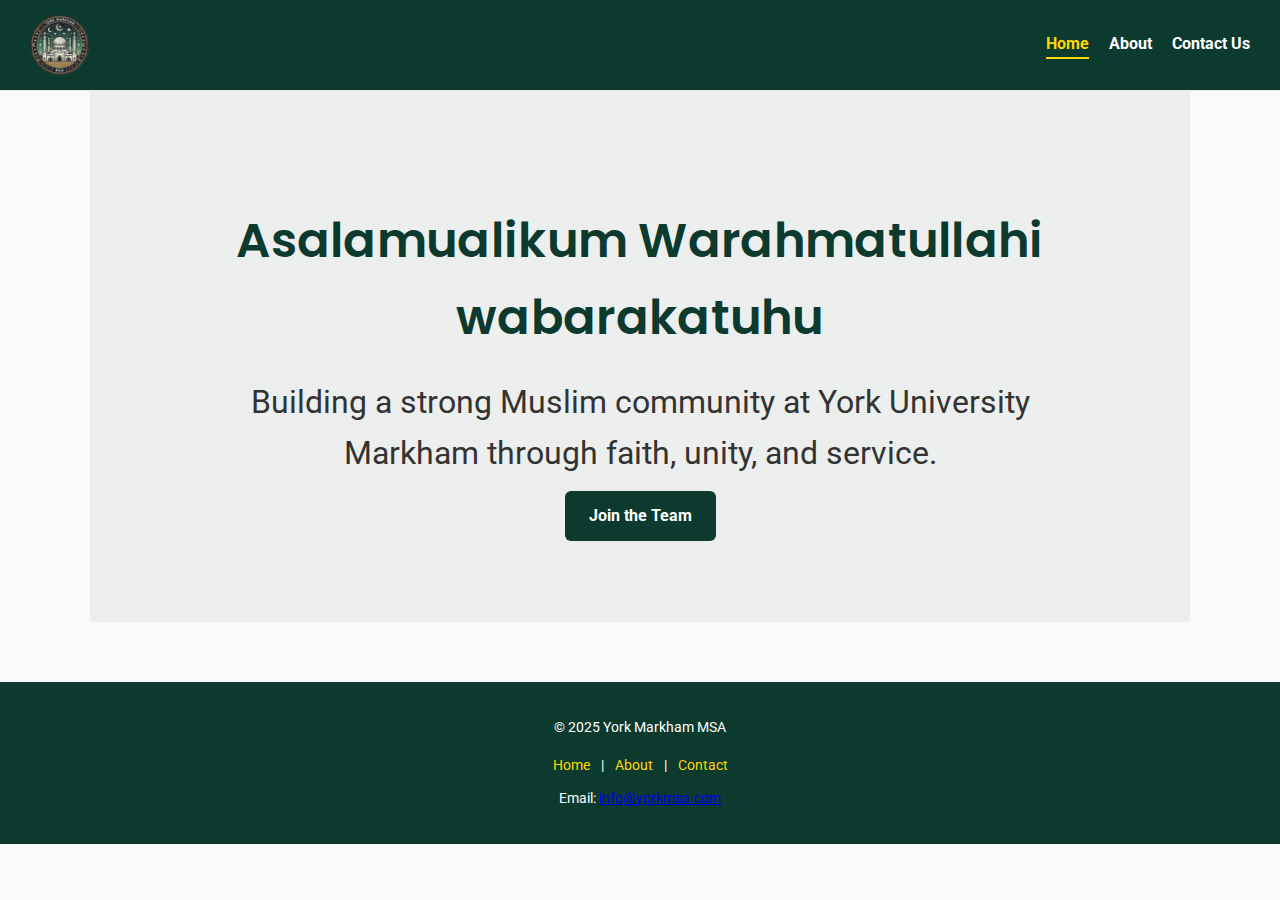
<file: index.html>
<!DOCTYPE html>
<html lang="en">
<head>
  <meta charset="UTF-8" />
  <meta name="viewport" content="width=device-width, initial-scale=1.0" />
  <meta name="description" content="York Markham MSA — Building a strong Muslim community through faith, unity, and service at York University Markham." />
  <title>Home | York Markham MSA</title>
  <link href="https://fonts.googleapis.com/css2?family=Poppins:wght@400;600&family=Roboto&display=swap" rel="stylesheet" />
  <link rel="stylesheet" href="css/style.css" />
</head>
<body>
  <header>
    <img src="images/logo.png" alt="York Markham MSA logo" class="logo" width="256" height="256">

    <input type="checkbox" id="menu-toggle" class="menu-toggle" />
    <label for="menu-toggle" class="hamburger-icon" aria-label="Toggle menu">
      <span></span><span></span><span></span>
    </label>

    <nav class="nav-menu">
      <a href="index.html" class="active" aria-current="page">Home</a>
      <a href="about.html">About</a>
      <a href="contact.html">Contact Us</a>
    </nav>    
  </header>

  <section class="hero">
    <h1>Asalamualikum Warahmatullahi wabarakatuhu</h1>
    <p class="mission">Building a strong Muslim community at York University Markham through faith, unity, and service.</p>
    <a href="contact.html" class="cta-button">Join the Team</a>
  </section>

  <footer>
    <div class="footer-container">
      <p>© 2025 York Markham MSA</p>
      <nav class="footer-nav">
        <a href="index.html" aria-current="page">Home</a> |
        <a href="about.html">About</a> |
        <a href="contact.html">Contact</a>
      </nav>      
      <p class="footer-contact">
        Email: <a href="mailto:info@yorkmsa.com">info@yorkmsa.com</a>
      </p>
    </div>
  </footer>

  <script src="js/script.js"></script>
</body>
</html>
</file>
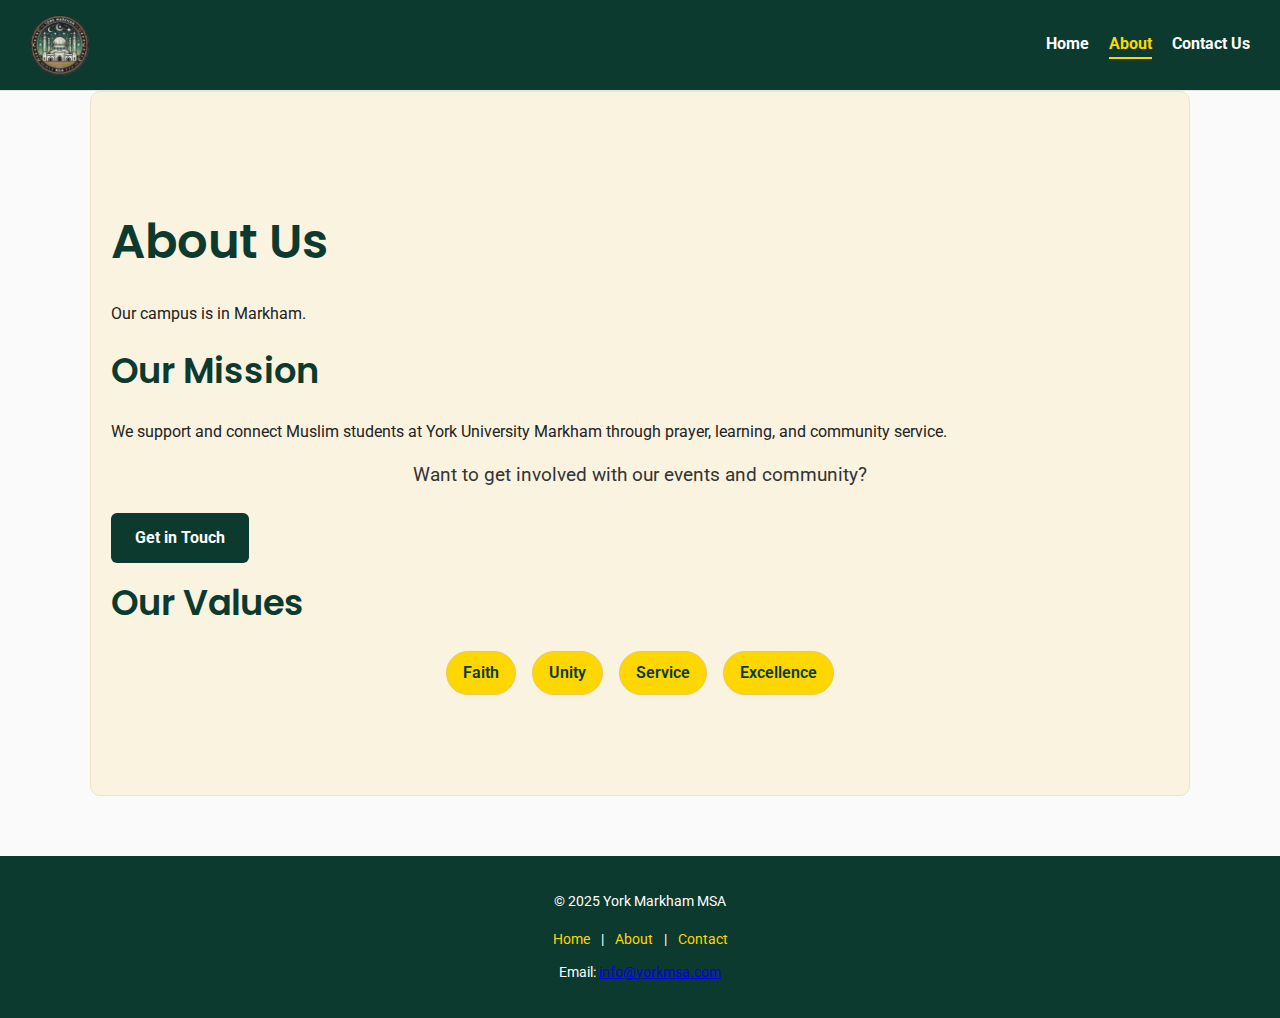
<file: about.html>
<!DOCTYPE html>
<html lang="en">
<head>
  <meta charset="UTF-8" />
  <meta name="viewport" content="width=device-width, initial-scale=1.0" />
  <meta name="description" content="Learn about the York Markham MSA: our mission, values, and how to get involved at York University Markham." />
  <title>About | York Markham MSA</title>
  <link href="https://fonts.googleapis.com/css2?family=Poppins:wght@400;600&family=Roboto&display=swap" rel="stylesheet" />
  <link rel="stylesheet" href="css/style.css" />
</head>
<body>
  <header>
    <img src="images/logo.png" alt="York Markham MSA logo" class="logo" width="256" height="256" />

    <input type="checkbox" id="menu-toggle" class="menu-toggle" />
    <label for="menu-toggle" class="hamburger-icon" aria-label="Toggle menu">
      <span></span><span></span><span></span>
    </label>

    <nav class="nav-menu">
      <a href="index.html">Home</a>
      <a href="about.html" class="active" aria-current="page">About</a>
      <a href="contact.html">Contact Us</a>
    </nav>    
  </header>

  <section class="about">
    <h1>About Us</h1>
    <p>Our campus is in Markham.</p>

    <h2>Our Mission</h2>
    <p>We support and connect Muslim students at York University Markham through prayer, learning, and community service.</p>

    <p class="about-cta-text">Want to get involved with our events and community?</p>
    <a href="contact.html" class="cta-button">Get in Touch</a>

    <h2>Our Values</h2>
    <ul class="values">
      <li>Faith</li>
      <li>Unity</li>
      <li>Service</li>
      <li>Excellence</li>
    </ul>
  </section>

  <footer>
    <div class="footer-container">
      <p>© 2025 York Markham MSA</p>
      <nav class="footer-nav">
        <a href="index.html">Home</a> |
        <a href="about.html" aria-current="page">About</a> |
        <a href="contact.html">Contact</a>
      </nav>      
      <p class="footer-contact">
        Email: <a href="mailto:info@yorkmsa.com">info@yorkmsa.com</a>
      </p>
    </div>
  </footer>

  <script src="js/script.js"></script>
</body>
</html>
</file>
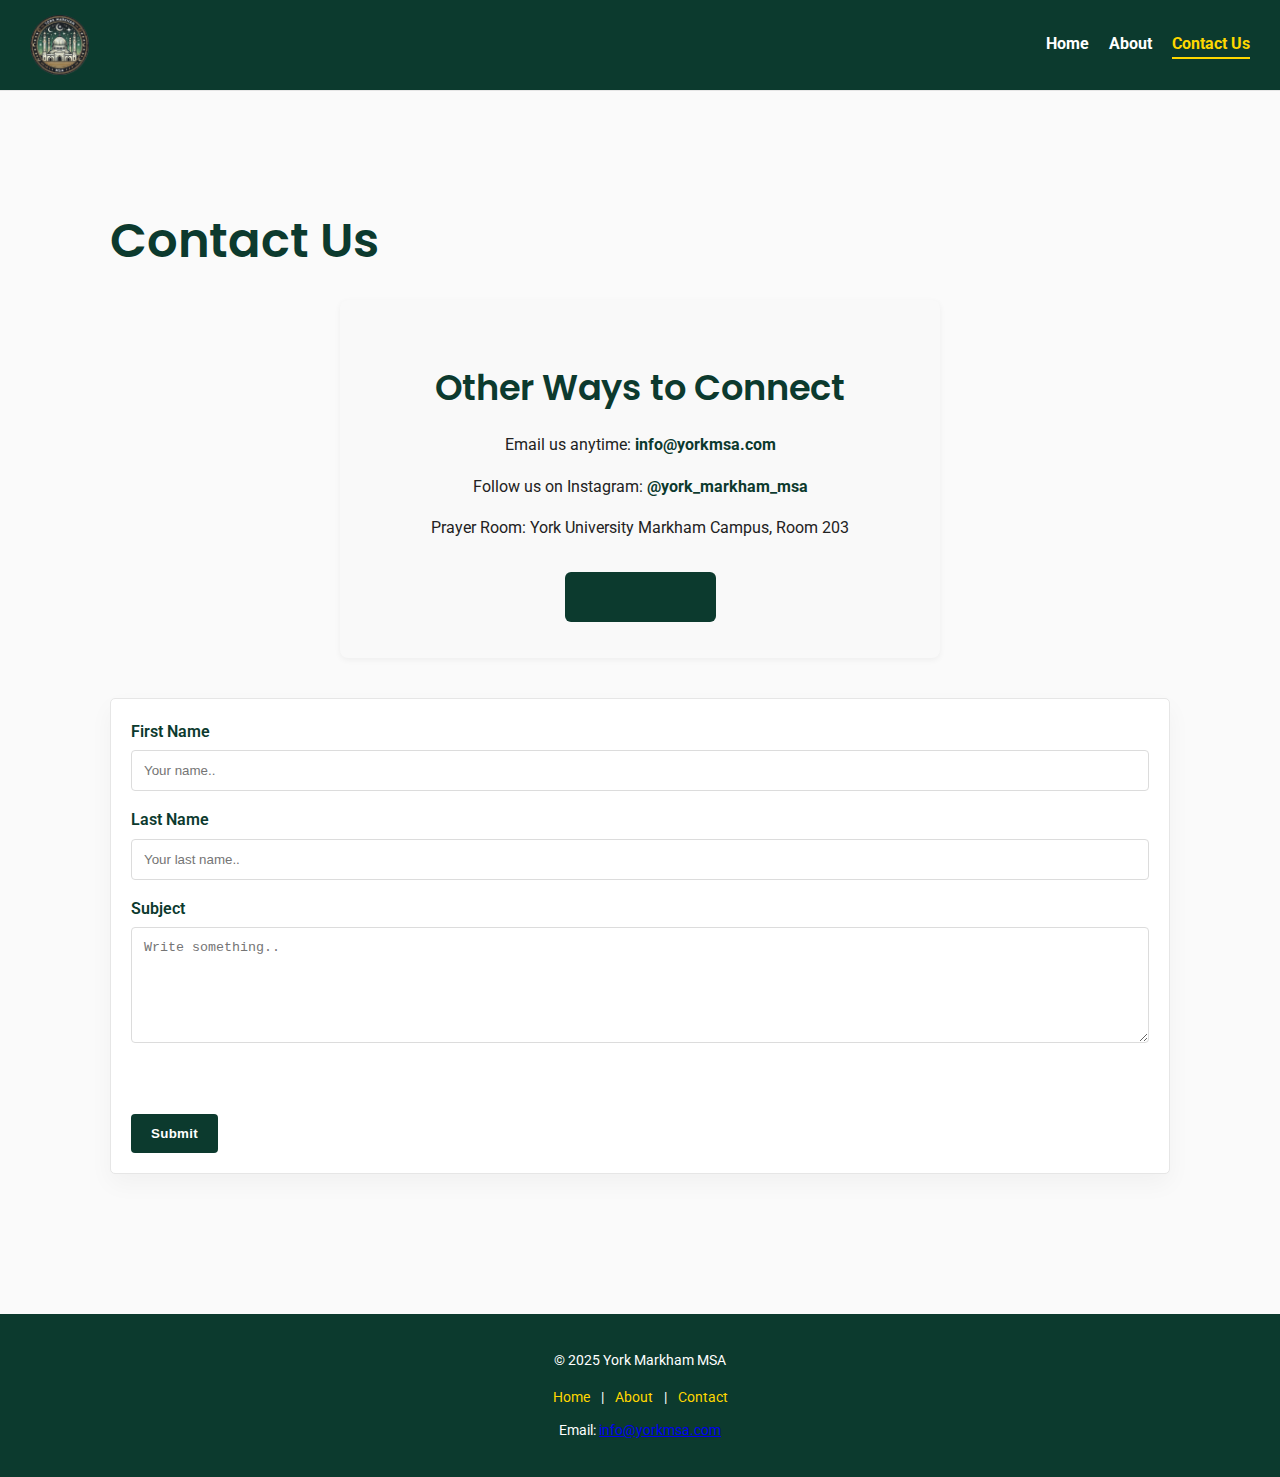
<file: contact.html>
<!DOCTYPE html>
<html lang="en">
<head>
  <meta charset="UTF-8" />
  <meta name="viewport" content="width=device-width, initial-scale=1.0" />
  <meta name="description" content="Contact the York Markham MSA — email, Instagram, prayer room location, and a quick message form." />
  <title>Contact | York Markham MSA</title>
  <link href="https://fonts.googleapis.com/css2?family=Poppins:wght@400;600&family=Roboto&display=swap" rel="stylesheet" />
  <link rel="stylesheet" href="css/style.css" />
</head>
<body>
  <header>
    <img src="images/logo.png" alt="York Markham MSA logo" class="logo" width="256" height="256" />

    <input type="checkbox" id="menu-toggle" class="menu-toggle" />
    <label for="menu-toggle" class="hamburger-icon" aria-label="Toggle menu">
      <span></span><span></span><span></span>
    </label>

    <nav class="nav-menu" aria-label="Primary">
      <a href="index.html">Home</a>
      <a href="about.html">About</a>
      <a href="contact.html" class="active" aria-current="page">Contact Us</a>
    </nav>    
  </header>

  <section class="contact">
    <h1>Contact Us</h1>

    <div class="contact-info">
      <h2>Other Ways to Connect</h2>
      <p>Email us anytime: <a href="mailto:info@yorkmsa.com">info@yorkmsa.com</a></p>
      <p>Follow us on Instagram: <a href="https://www.instagram.com/york_markham_msa" target="_blank" rel="noopener">@york_markham_msa</a></p>
      <p>Prayer Room: York University Markham Campus, Room 203</p>
      <p><a href="mailto:info@yorkmsa.com" class="cta-button">Join the Team</a></p>
    </div>

    <div class="container">
      <form id="contact-form" action="action_page.php" method="post" novalidate>
        <div style="position:absolute; left:-9999px; top:auto; width:1px; height:1px; overflow:hidden;">
          <label for="hp">Do not fill this field</label>
          <input type="text" id="hp" name="website" tabindex="-1" autocomplete="off" />
        </div>

        <label for="fname">First Name</label>
        <input
          type="text"
          id="fname"
          name="firstname"
          placeholder="Your name.."
          minlength="2"
          required
          autocomplete="given-name"
        />

        <label for="lname">Last Name</label>
        <input
          type="text"
          id="lname"
          name="lastname"
          placeholder="Your last name.."
          minlength="2"
          required
          autocomplete="family-name"
        />

        <label for="subject">Subject</label>
        <textarea
          id="subject"
          name="subject"
          placeholder="Write something.."
          rows="6"
          minlength="5"
          required
        ></textarea>

        <p id="form-status" class="form-status" role="status" aria-live="polite"></p>
        <input type="submit" value="Submit" />
      </form>
    </div>
  </section>

  <footer>
    <div class="footer-container">
      <p>© 2025 York Markham MSA</p>
      <nav class="footer-nav" aria-label="Footer">
        <a href="index.html">Home</a> |
        <a href="about.html">About</a> |
        <a href="contact.html" class="active" aria-current="page">Contact</a>
      </nav>      
      <p class="footer-contact">
        Email: <a href="mailto:info@yorkmsa.com">info@yorkmsa.com</a>
      </p>
    </div>
  </footer>

  <script src="js/script.js"></script>
</body>
</html>
</file>
<file: css/style.css>
:root {
  --brand-green: #0c3a2e;
  --brand-gold:  #ffd700;
  --brand-cream: #faf3e0;
  --brand-white: #ffffff;
  --brand-black: #000000;

  --bg-page:     #fafafa;
  --text-main:   #222222;

  --border-soft: #e6e6e6;
  --shadow-soft: 0 10px 24px rgba(0,0,0,0.04);
}

* { box-sizing: border-box; }
html, body { margin: 0; padding: 0; }
body {
  background-color: var(--bg-page);
  color: var(--text-main);
  font-family: "Roboto", sans-serif;
  line-height: 1.6;
}
h1, h2, h3 {
  font-family: "Poppins", sans-serif;
  font-weight: 600;
  color: var(--brand-green);
}
h1 { font-size: 3rem; margin-bottom: 20px; }
h2 { font-size: 2.2rem; margin: 40px 0 20px; }
h3 { font-size: 1.6rem; margin: 30px 0 15px; }

section {
  max-width: 1100px;
  margin: 0 auto;
  padding: 80px 20px;
}

header {
  position: relative;
  display: flex; align-items: center; justify-content: space-between;
  padding: 15px 30px;
  background-color: var(--brand-green);
  color: var(--brand-white);
  border-bottom: 1px solid var(--border-soft);
}
header .logo { height: 60px; width: auto; }

.nav-menu {
  display: flex; gap: 20px;
}
.nav-menu a {
  text-decoration: none;
  color: var(--brand-white);
  font-weight: bold;
  transition: color 0.3s;
}
.nav-menu a:hover,
.nav-menu a.active {
  color: var(--brand-gold);
  border-bottom: 2px solid var(--brand-gold);
}

.menu-toggle { display: none; }
.hamburger-icon { display: none; }

.hero {
  text-align: center;
  background: linear-gradient(0deg, rgba(12,58,46,0.06), rgba(12,58,46,0.06)), var(--bg-page);
  border-bottom: 1px solid #eee;
}
.hero h1 { letter-spacing: .3px; color: var(--brand-green); }
.hero p  { color: #333; max-width: 800px; margin: 12px auto 0; font-size: 2rem; }
.mission { font-size: 1.4rem; margin: 20px 0; color: #444; }

.cta-button {
  display: inline-block;
  margin-top: 15px;
  padding: 12px 24px;
  background-color: var(--brand-green);
  color: #fff;
  font-weight: bold;
  text-decoration: none;
  border-radius: 6px;
  transition: background-color 0.3s ease, color 0.3s ease;
}
.cta-button:hover {
  background-color: var(--brand-gold);
  color: var(--brand-green);
}

.about {
  background: var(--brand-cream);
  border: 1px solid #f0e4c6;
  border-radius: 10px;
}
.about-cta-text {
  font-size: 1.2rem;
  margin-top: 20px;
  margin-bottom: 10px;
  text-align: center;
  color: #333;
}

.values {
  list-style: none; padding: 0; margin: 20px 0;
  display: flex; gap: 16px; flex-wrap: wrap; justify-content: center;
}
.values li {
  background: var(--brand-gold);
  color: var(--brand-green);
  padding: 8px 16px;
  border-radius: 999px;
  font-weight: 600;
  border: 1px solid #e6c95f;
  transition: transform .15s ease, box-shadow .15s ease;
}
.values li:hover {
  transform: translateY(-2px);
  box-shadow: 0 6px 14px rgba(0,0,0,0.06);
}

.contact h1 { color: var(--brand-green); }
.contact-info {
  margin: 40px auto; padding: 20px; max-width: 600px;
  background: #f9f9f9; border-radius: 8px;
  box-shadow: 0 2px 6px rgba(0,0,0,0.05);
  text-align: center;
}
.contact-info h2 { margin-bottom: 15px; color: var(--brand-green); }
.contact-info a { color: var(--brand-green); font-weight: bold; text-decoration: none; }
.contact-info a:hover { color: var(--brand-gold); }

.container {
  background: var(--brand-white);
  border: 1px solid var(--border-soft);
  border-radius: 5px;
  padding: 20px;
  box-shadow: var(--shadow-soft);
}
label { font-weight: 600; color: var(--brand-green); }

input[type=text], select, textarea {
  width: 100%;
  padding: 12px;
  background: var(--brand-white);
  border: 1.5px solid #dcdcdc;
  border-radius: 4px;
  margin-top: 6px; margin-bottom: 16px;
  resize: vertical;
  transition: border-color .2s ease, box-shadow .2s ease;
}
input[type=text]:focus, textarea:focus, select:focus {
  outline: none;
  border-color: var(--brand-green);
  box-shadow: 0 0 0 3px rgba(12,58,46,0.12);
}

input[type=submit] {
  background-color: var(--brand-green);
  color: var(--brand-white);
  padding: 12px 20px;
  border: none; border-radius: 4px;
  cursor: pointer; font-weight: 700; letter-spacing: .3px;
  transition: background-color .2s, color .2s;
}
input[type=submit]:hover {
  background-color: var(--brand-gold);
  color: var(--brand-green);
}

.form-status { margin-top: 12px; font-weight: 600; min-height: 1.2em; }
.form-status.success { color: var(--brand-green); }
.form-status.error { color: #b00020; }

input.is-invalid, textarea.is-invalid {
  border-color: #b00020 !important;
  box-shadow: 0 0 0 3px rgba(176,0,32,0.12);
}

footer {
  background-color: var(--brand-green);
  color: var(--brand-white);
  padding: 20px 0;
  text-align: center;
  font-size: .9rem;
  margin-top: 60px;
}
.footer-container { max-width: 1100px; margin: 0 auto; padding: 0 16px; }
.footer-nav { margin: 10px 0; }
.footer-nav a {
  color: var(--brand-gold);
  text-decoration: none;
  margin: 0 8px;
}
.footer-nav a:hover { text-decoration: underline; }

@media (max-width: 900px) {
  body { font-size: 17px; }
  header { flex-direction: column; align-items: center; text-align: center; gap: 8px; }
  .nav-menu { flex-wrap: wrap; justify-content: center; gap: 15px; }
  section { padding: 60px 20px; }
}

@media (max-width: 700px) {
  .hamburger-icon {
    display: flex;
    flex-direction: column; justify-content: space-between;
    width: 30px; height: 22px; cursor: pointer;
  }
  .hamburger-icon span {
    display: block; width: 100%; height: 3px;
    background-color: var(--brand-white);
    transition: all .3s ease-in-out;
  }

  .nav-menu {
    display: none;
    position: absolute; right: 20px; top: 70px;
    background: var(--brand-white);
    border: 1px solid var(--border-soft);
    border-radius: 8px;
    box-shadow: 0 4px 12px rgba(0,0,0,0.08);
    padding: 10px 12px;
    flex-direction: column; gap: 10px; z-index: 10;
  }
  .nav-menu a {
    color: var(--brand-green);
    border-bottom: none;
  }
  .nav-menu a:hover,
  .nav-menu a.active {
    color: var(--brand-green);
    background: var(--brand-cream);
    border-radius: 6px;
    padding: 8px 10px;
  }

  .menu-toggle:checked ~ .nav-menu { display: flex; }
  .menu-toggle:checked ~ .hamburger-icon span:nth-child(1) { transform: translateY(9px) rotate(45deg); }
  .menu-toggle:checked ~ .hamburger-icon span:nth-child(2) { opacity: 0; }
  .menu-toggle:checked ~ .hamburger-icon span:nth-child(3) { transform: translateY(-9px) rotate(-45deg); }

  section { padding: 40px 16px; }
  .values { flex-direction: column; align-items: center; }
}

@media print {
  body { background-color: transparent; color: #000; font-size: 12pt; }
  header, .nav-menu, .hamburger-icon, footer { display: none !important; }
  section { padding: 20px; }
}

html { scroll-behavior: smooth; }

.hero > * + *,
.about > * + *,
.contact > * + * {
  margin-top: 12px;
}

.nav-menu a:focus-visible,
.footer-nav a:focus-visible,
.cta-button:focus-visible,
input[type="submit"]:focus-visible,
input[type="text"]:focus-visible,
textarea:focus-visible {
  outline: 3px solid var(--brand-gold);
  outline-offset: 2px;
}

@media (max-width: 600px) {
  .hero p { font-size: 1.1rem; }
}

.footer-container > * + * {
  margin-top: 8px;
}
</file>
